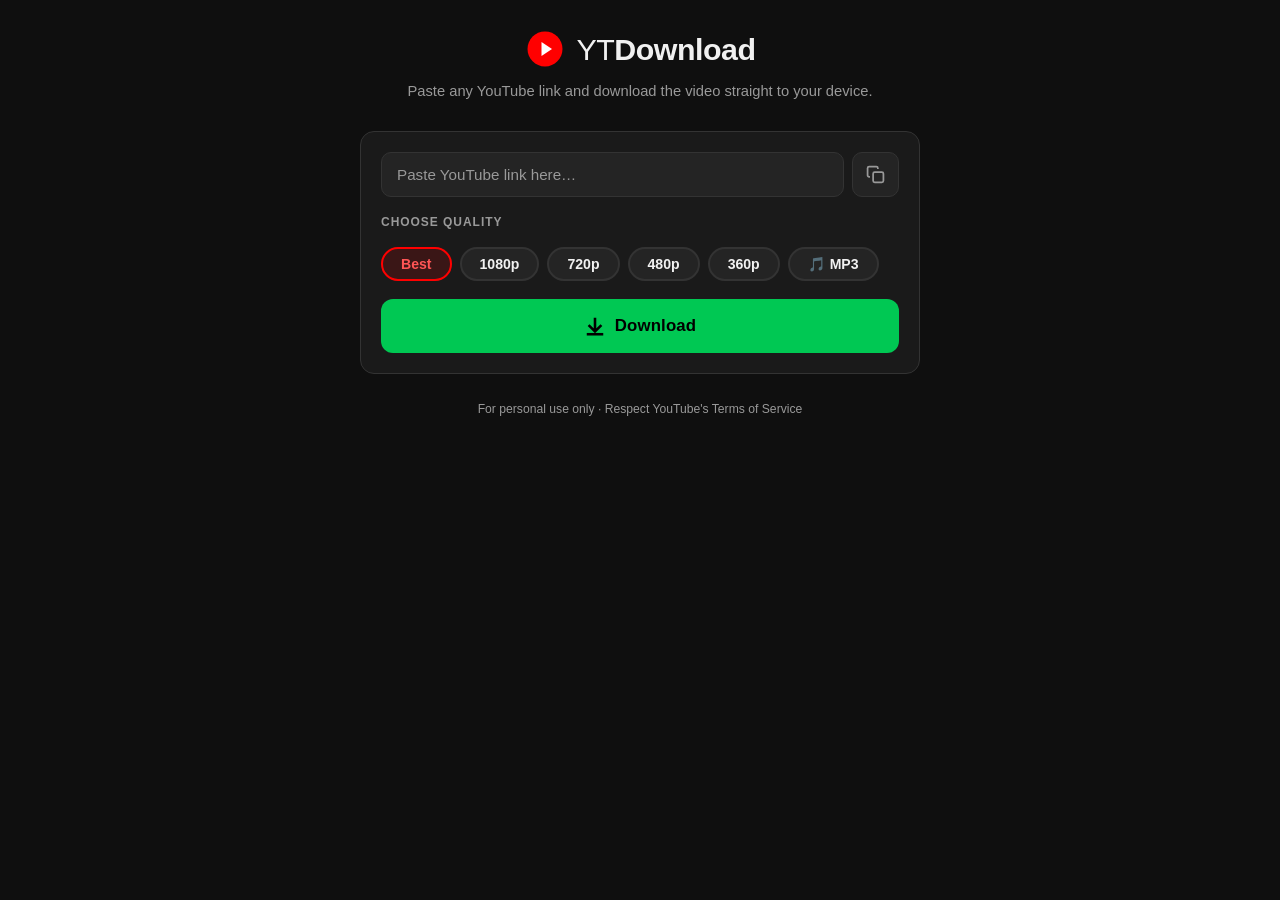
<file: index.html>
<!DOCTYPE html>
<html lang="en">
<head>
  <meta charset="UTF-8" />
  <meta name="viewport" content="width=device-width, initial-scale=1.0" />
  <title>YT Downloader</title>
  <link rel="stylesheet" href="style.css" />
</head>
<body>
  <div class="container">
    <header>
      <div class="logo">
        <svg viewBox="0 0 24 24" xmlns="http://www.w3.org/2000/svg">
          <path d="M12 2C6.477 2 2 6.477 2 12s4.477 10 10 10 10-4.477 10-10S17.523 2 12 2z" fill="#FF0000"/>
          <path d="M10 8l6 4-6 4V8z" fill="white"/>
        </svg>
        <span>YT<strong>Download</strong></span>
      </div>
      <p class="tagline">Paste any YouTube link and download the video straight to your device.</p>
    </header>

    <main>
      <div class="card">
        <div class="input-row">
          <input
            type="url"
            id="url-input"
            placeholder="Paste YouTube link here…"
            autocomplete="off"
            autocorrect="off"
            spellcheck="false"
          />
          <button id="paste-btn" class="btn-icon" title="Paste from clipboard">
            <svg viewBox="0 0 24 24" fill="none" stroke="currentColor" stroke-width="2.2">
              <rect x="9" y="9" width="13" height="13" rx="2"/>
              <path d="M5 15H4a2 2 0 0 1-2-2V4a2 2 0 0 1 2-2h9a2 2 0 0 1 2 2v1"/>
            </svg>
          </button>
        </div>

        <div class="section-label">Choose quality</div>
        <div class="quality-grid" id="quality-grid">
          <button class="q-btn selected" data-q="max"     data-audio="false">Best</button>
          <button class="q-btn"          data-q="1080"    data-audio="false">1080p</button>
          <button class="q-btn"          data-q="720"     data-audio="false">720p</button>
          <button class="q-btn"          data-q="480"     data-audio="false">480p</button>
          <button class="q-btn"          data-q="360"     data-audio="false">360p</button>
          <button class="q-btn audio"    data-q="128"     data-audio="true">🎵 MP3</button>
        </div>

        <button id="download-btn" class="btn-download">
          <svg viewBox="0 0 24 24" fill="none" stroke="currentColor" stroke-width="2.8">
            <path d="M12 3v13M5 11l7 7 7-7"/>
            <path d="M3 21h18"/>
          </svg>
          Download
        </button>

        <div id="status" class="status hidden"></div>
      </div>
    </main>

    <footer>
      <p>For personal use only &middot; Respect YouTube's Terms of Service</p>
    </footer>
  </div>

  <script src="script.js?v=5"></script>
</body>
</html>
</file>
<file: style.css>
*, *::before, *::after { box-sizing: border-box; margin: 0; padding: 0; }

:root {
  --red: #ff0000;
  --red-d: #cc0000;
  --bg: #0f0f0f;
  --s1: #1a1a1a;
  --s2: #242424;
  --bd: #333;
  --tx: #f1f1f1;
  --mu: #999;
  --gr: #00c853;
  --r: 14px;
}

body {
  background: var(--bg);
  color: var(--tx);
  font-family: -apple-system, BlinkMacSystemFont, "Segoe UI", Roboto, sans-serif;
  min-height: 100vh;
  display: flex;
  align-items: flex-start;
  justify-content: center;
  padding: 28px 16px 60px;
}

.container {
  width: 100%;
  max-width: 560px;
  display: flex;
  flex-direction: column;
  gap: 28px;
}

/* ── Header ── */
header { text-align: center; }

.logo {
  display: inline-flex;
  align-items: center;
  gap: 10px;
  margin-bottom: 10px;
}
.logo svg { width: 42px; height: 42px; }
.logo span { font-size: 1.9rem; font-weight: 400; letter-spacing: -0.5px; }
.logo strong { font-weight: 800; }

.tagline { color: var(--mu); font-size: 0.92rem; line-height: 1.55; }

/* ── Card ── */
.card {
  background: var(--s1);
  border: 1px solid var(--bd);
  border-radius: var(--r);
  padding: 20px;
  display: flex;
  flex-direction: column;
  gap: 18px;
}

/* ── Input ── */
.input-row {
  display: flex;
  gap: 8px;
  align-items: stretch;
}

#url-input {
  flex: 1;
  min-width: 0;
  background: var(--s2);
  border: 1.5px solid var(--bd);
  border-radius: 10px;
  color: var(--tx);
  font-size: 0.95rem;
  padding: 13px 15px;
  outline: none;
  transition: border-color .2s;
}
#url-input::placeholder { color: var(--mu); }
#url-input:focus { border-color: var(--red); }

.btn-icon {
  background: var(--s2);
  border: 1.5px solid var(--bd);
  border-radius: 10px;
  color: var(--mu);
  cursor: pointer;
  padding: 0 13px;
  display: flex;
  align-items: center;
  justify-content: center;
  transition: color .2s, border-color .2s;
  flex-shrink: 0;
}
.btn-icon svg { width: 19px; height: 19px; }
.btn-icon:hover { color: var(--tx); border-color: var(--tx); }

/* ── Quality ── */
.section-label {
  font-size: 0.75rem;
  font-weight: 700;
  text-transform: uppercase;
  letter-spacing: .08em;
  color: var(--mu);
}

.quality-grid {
  display: flex;
  flex-wrap: wrap;
  gap: 8px;
}

.q-btn {
  background: var(--s2);
  border: 2px solid var(--bd);
  border-radius: 22px;
  color: var(--tx);
  cursor: pointer;
  font-size: 0.88rem;
  font-weight: 600;
  padding: 7px 18px;
  transition: border-color .15s, background .15s, color .15s;
}
.q-btn:hover { border-color: var(--red); }
.q-btn.selected { border-color: var(--red); background: rgba(255,0,0,.14); color: #ff5555; }
.q-btn.audio.selected { border-color: #a259ff; background: rgba(162,89,255,.14); color: #c084fc; }

/* ── Download button ── */
.btn-download {
  display: flex;
  align-items: center;
  justify-content: center;
  gap: 9px;
  width: 100%;
  background: var(--gr);
  border: none;
  border-radius: 12px;
  color: #000;
  cursor: pointer;
  font-size: 1.05rem;
  font-weight: 800;
  padding: 16px;
  letter-spacing: .01em;
  transition: opacity .2s, transform .1s;
}
.btn-download svg { width: 22px; height: 22px; }
.btn-download:hover { opacity: .88; }
.btn-download:active { transform: scale(.97); }
.btn-download:disabled { background: #444; color: #777; cursor: not-allowed; }

/* ── Status ── */
.status {
  border-radius: 8px;
  font-size: 0.88rem;
  padding: 10px 14px;
  text-align: center;
  line-height: 1.5;
}
.status.info  { background: rgba(255,255,255,.06); color: var(--mu); }
.status.ok    { background: rgba(0,200,83,.12);    color: #4ade80; }
.status.err   { background: rgba(255,80,80,.12);   color: #ff6b6b; border-left: 3px solid #ff6b6b; text-align: left; }

/* ── Footer ── */
footer { text-align: center; color: var(--mu); font-size: .76rem; }

/* ── Spinner ── */
.spin {
  display: inline-block;
  width: 18px; height: 18px;
  border: 2.5px solid rgba(255,255,255,.2);
  border-top-color: #fff;
  border-radius: 50%;
  animation: spin .75s linear infinite;
  vertical-align: middle;
  margin-right: 8px;
}
@keyframes spin { to { transform: rotate(360deg); } }

/* ── Utility ── */
.hidden { display: none !important; }

/* ── Mobile ── */
@media (max-width: 400px) {
  .q-btn { padding: 6px 13px; font-size: .82rem; }
}
</file>
